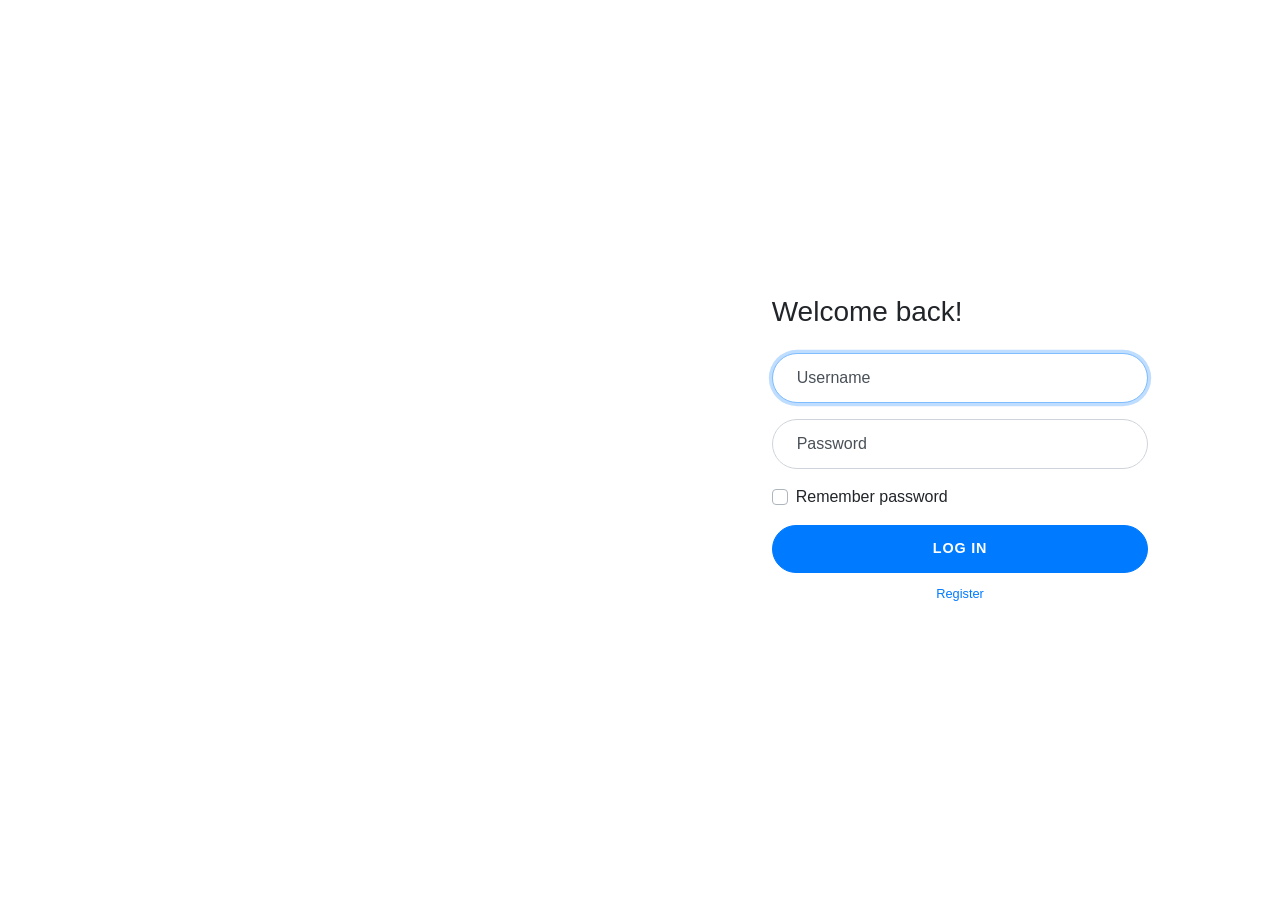
<file: templates/index.html>
<!DOCTYPE html>
<html>
    <head>
        <title>My Website!</title>
        <link rel="stylesheet" href="https://stackpath.bootstrapcdn.com/bootstrap/4.3.1/css/bootstrap.min.css" integrity="sha384-ggOyR0iXCbMQv3Xipma34MD+dH/1fQ784/j6cY/iJTQUOhcWr7x9JvoRxT2MZw1T" crossorigin="anonymous">
        <link rel="stylesheet" href="/static/style.css"/>
    </head>
    <body><div class="container-fluid">
  <div class="row no-gutter">
    <div class="d-none d-md-flex col-md-4 col-lg-6 bg-image"></div>
    <div class="col-md-8 col-lg-6">
      <div class="login d-flex align-items-center py-5">
        <div class="container">
          <div class="row">
            <div class="col-md-9 col-lg-8 mx-auto">
              <h3 class="login-heading mb-4">Welcome back!</h3>
              <form action="{{ url_for('login')}}" method="post">
                <div class="form-label-group">
                  <input type="text" id="inputEmail" name="uname" class="form-control" placeholder="Username" required autofocus>
                  <label for="inputEmail">Username</label>
                </div>

                <div class="form-label-group">
                  <input type="password" id="inputPassword" name="Password" class="form-control" placeholder="Password" required>
                  <label for="inputPassword">Password</label>
                </div>

                <div class="custom-control custom-checkbox mb-3">
                  <input type="checkbox" class="custom-control-input" id="customCheck1">
                  <label class="custom-control-label" for="customCheck1">Remember password</label>
                </div>
                <button class="btn btn-lg btn-primary btn-block btn-login text-uppercase font-weight-bold mb-2" type="submit">Log in</button>
              </form>
                <div class="text-center">
                  <a class="small" href="/signin">Register</a></div>

            </div>
          </div>
        </div>
      </div>
    </div>
  </div>
</div>
    </body>
</html>
</file>
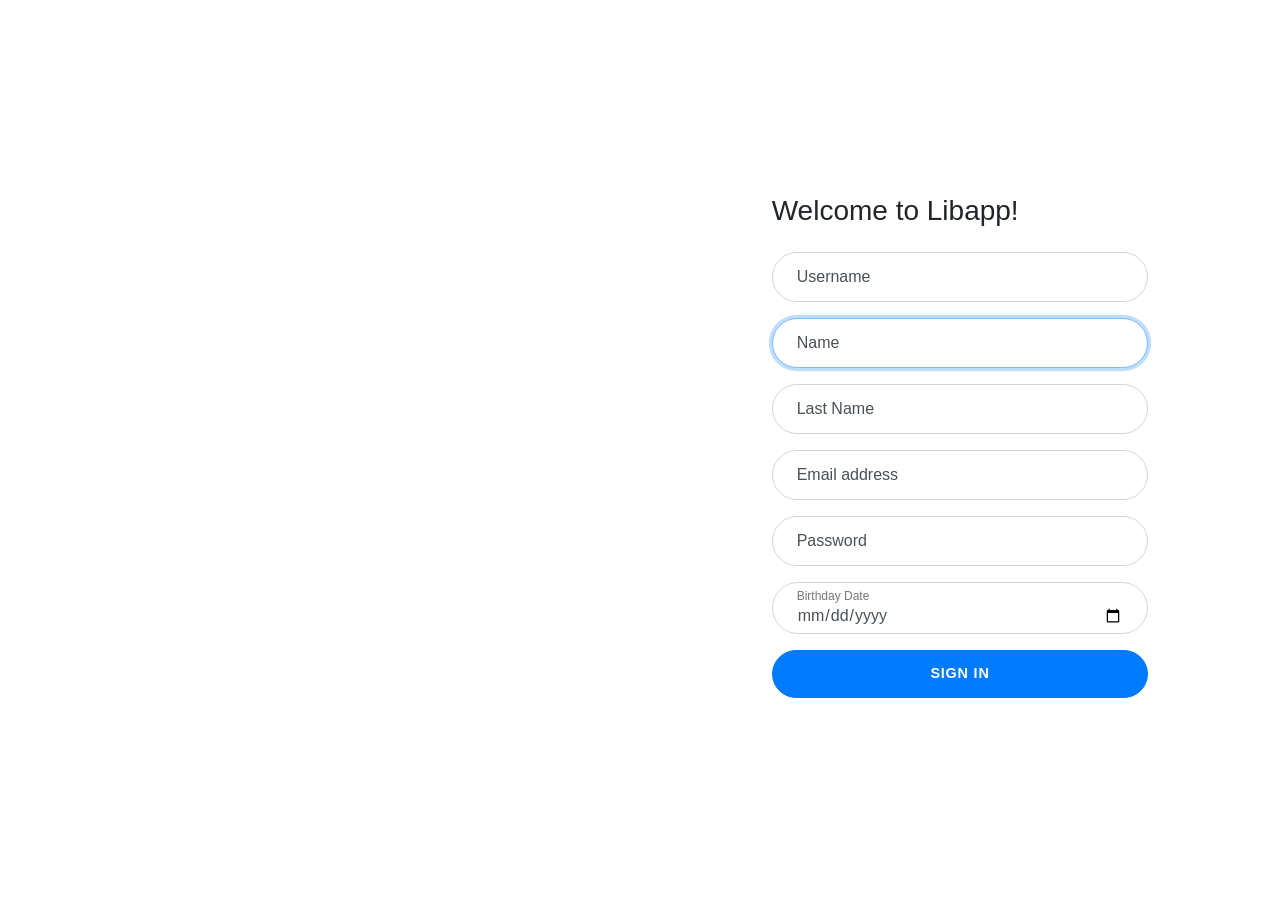
<file: templates/signin.html>
<!DOCTYPE html>
<html>
    <head>
        <title>My Website!</title>
        <link rel="stylesheet" href="https://stackpath.bootstrapcdn.com/bootstrap/4.3.1/css/bootstrap.min.css" integrity="sha384-ggOyR0iXCbMQv3Xipma34MD+dH/1fQ784/j6cY/iJTQUOhcWr7x9JvoRxT2MZw1T" crossorigin="anonymous">
        <link rel="stylesheet" href="/static/style.css"/>
    </head>
    <body><div class="container-fluid">
  <div class="row no-gutter">
    <div class="d-none d-md-flex col-md-4 col-lg-6 bg-image"></div>
    <div class="col-md-8 col-lg-6">
      <div class="login d-flex align-items-center py-5">
        <div class="container">
          <div class="row">
            <div class="col-md-9 col-lg-8 mx-auto">
              <h3 class="login-heading mb-4">Welcome to Libapp!</h3>
              <form action="{{url_for('signin')}}" method="post">

                <div class="form-label-group">
                  <input type="text" id="uname" name="uname" class="form-control" placeholder="userName" required autofocu>
                  <label for="uname">Username</label>
                </div>


                <div class="form-label-group">
                  <input type="text" id="name" name="name" class="form-control" placeholder="Name" required autofocus>
                  <label for="name">Name</label>
                </div>


                <div class="form-label-group">
                  <input type="text" id="lname" name="lname" class="form-control" placeholder="lName" required autofocus>
                  <label for="lname">Last Name</label>
                </div>

                <div class="form-label-group">
                  <input type="email" id="inputEmail" name="inputEmail" class="form-control" placeholder="Email address" required autofocus>
                  <label for="inputEmail">Email address</label>
                </div>

                <div class="form-label-group">
                  <input type="password" id="inputPassword" name="inputPassword" class="form-control" placeholder="Password" required>
                  <label for="inputPassword">Password</label>
                </div>

                <div class="form-label-group">
                  <input type="date" id="bdate" name="bdate" class="form-control" placeholder="bDate" required autofocus>
                  <label for="bdate">Birthday Date</label>
                </div>

                <button class="btn btn-lg btn-primary btn-block btn-login text-uppercase font-weight-bold mb-2" type="submit">Sign in</button>

              </form>
            </div>
          </div>
        </div>
      </div>
    </div>
  </div>
</div>
    </body>
</html>
</file>
<file: static/style.css>
:root {
  --input-padding-x: 1.5rem;
  --input-padding-y: 0.75rem;
}

.login,
.image {
  min-height: 100vh;
}

.logoutLblPos{

   position:fixed;
   right:10px;
   top:5px;
}


.result {
	width: 100%;
	padding-right: 10px;
	box-sizing: border-box;
}

h1{
  text-align: center;
  font-size: 100;
}

.bg-image {
  background-image: url('https://sc02.alicdn.com/kf/HTB1UqxLdBCw3KVjSZFlq6AJkFXaY/600x1200-Polished-Glazed-Thin-White-Book-Match.jpg');
  background-size: cover;
  background-position: center;
}

.login-heading {
  font-weight: 300;
}

.btn-login {
  font-size: 0.9rem;
  letter-spacing: 0.05rem;
  padding: 0.75rem 1rem;
  border-radius: 2rem;
}

.form-label-group {
  position: relative;
  margin-bottom: 1rem;
}

.form-label-group>input,
.form-label-group>label {
  padding: var(--input-padding-y) var(--input-padding-x);
  height: auto;
  border-radius: 2rem;
}

.form-label-group>label {
  position: absolute;
  top: 0;
  left: 0;
  display: block;
  width: 100%;
  margin-bottom: 0;
  /* Override default `<label>` margin */
  line-height: 1.5;
  color: #495057;
  cursor: text;
  /* Match the input under the label */
  border: 1px solid transparent;
  border-radius: .25rem;
  transition: all .1s ease-in-out;
}

.form-label-group input::-webkit-input-placeholder {
  color: transparent;
}

.form-label-group input:-ms-input-placeholder {
  color: transparent;
}

.form-label-group input::-ms-input-placeholder {
  color: transparent;
}

.form-label-group input::-moz-placeholder {
  color: transparent;
}

.form-label-group input::placeholder {
  color: transparent;
}

.form-label-group input:not(:placeholder-shown) {
  padding-top: calc(var(--input-padding-y) + var(--input-padding-y) * (2 / 3));
  padding-bottom: calc(var(--input-padding-y) / 3);
}

.form-label-group input:not(:placeholder-shown)~label {
  padding-top: calc(var(--input-padding-y) / 3);
  padding-bottom: calc(var(--input-padding-y) / 3);
  font-size: 12px;
  color: #777;
}

/* Fallback for Edge
-------------------------------------------------- */

@supports (-ms-ime-align: auto) {
  .form-label-group>label {
    display: none;
  }
  .form-label-group input::-ms-input-placeholder {
    color: #777;
  }
}

/* Fallback for IE
-------------------------------------------------- */

@media all and (-ms-high-contrast: none),
(-ms-high-contrast: active) {
  .form-label-group>label {
    display: none;
  }
  .form-label-group input:-ms-input-placeholder {
    color: #777;
  }
}
</file>
